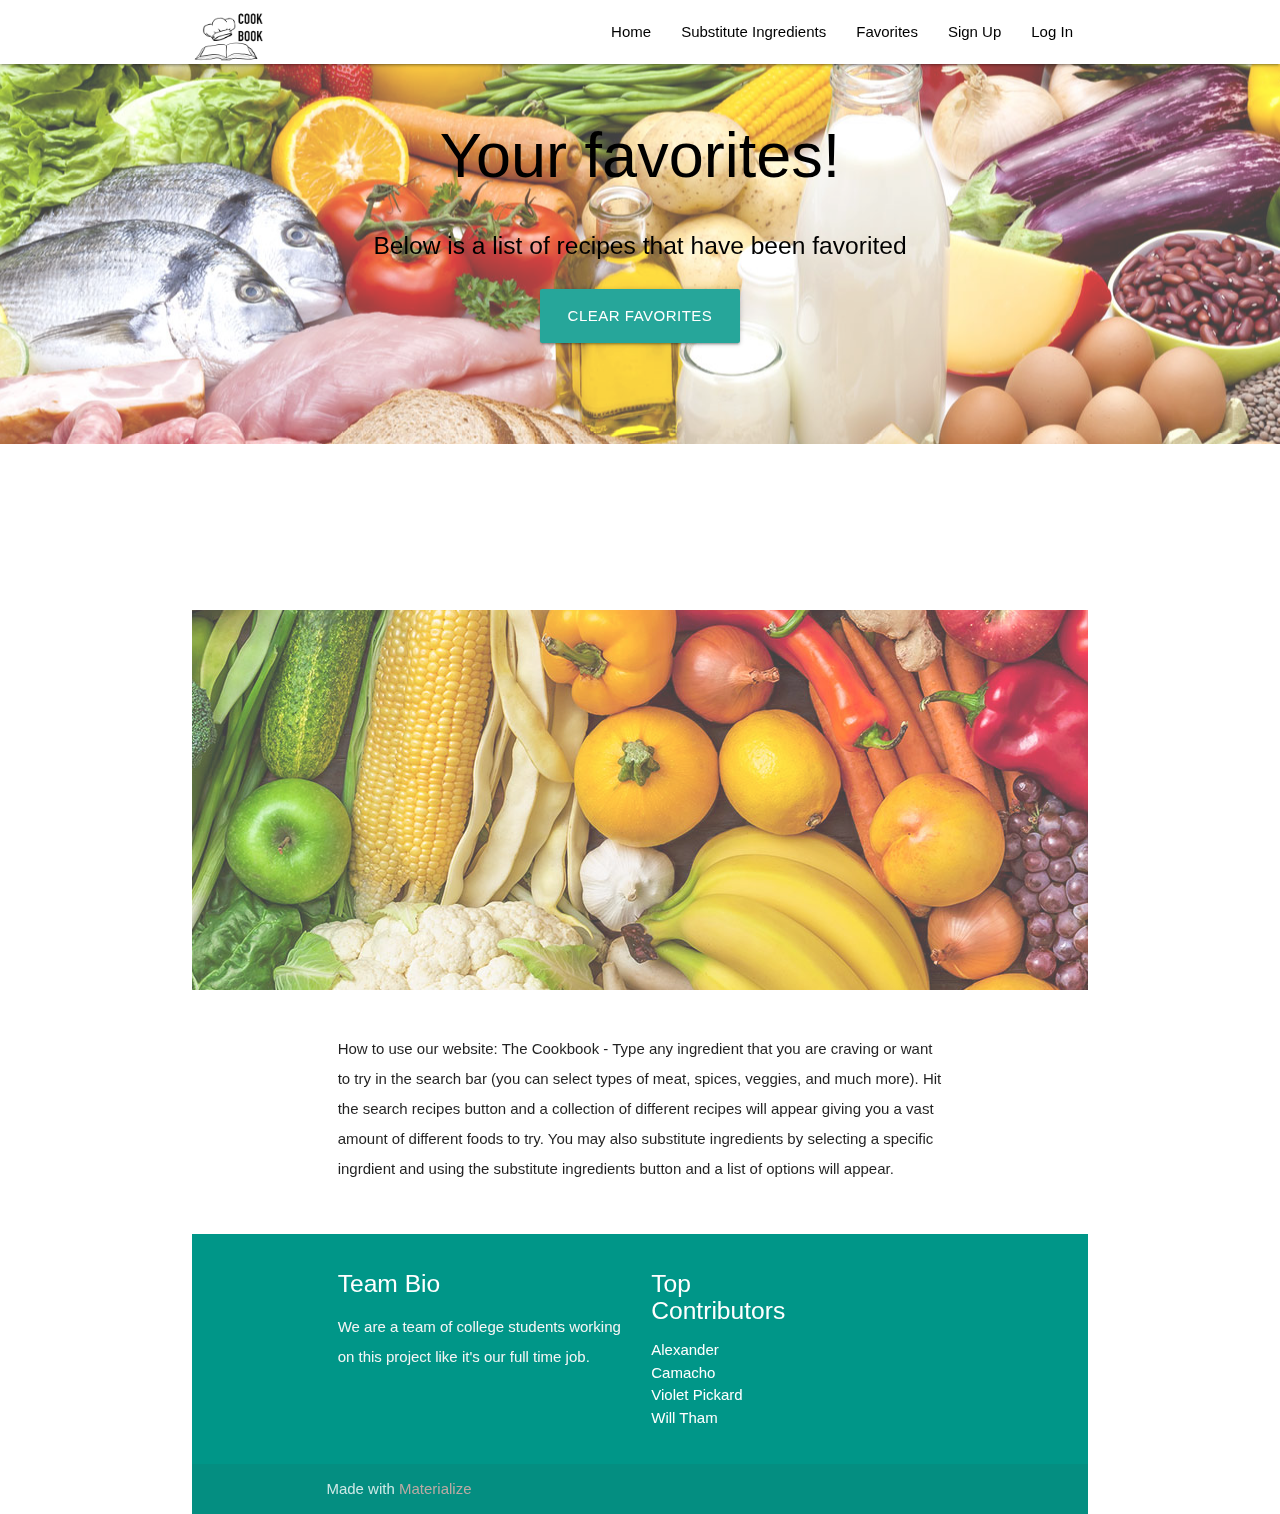
<file: favs.html>
<!DOCTYPE html>
<html lang="en">

<head>
  <meta http-equiv="Content-Type" content="text/html; charset=UTF-8" />
  <meta name="viewport" content="width=device-width, initial-scale=1" />
  <title>Cookbook</title>

  <!-- CSS  -->
  <link href="https://fonts.googleapis.com/icon?family=Material+Icons" rel="stylesheet">
  <link href="css/materialize.css" type="text/css" rel="stylesheet" media="screen,projection" />
  <link href="css/style.css" type="text/css" rel="stylesheet" media="screen,projection" />
</head>

<body>
  <nav class="white" role="navigation">
    <div class="nav-wrapper container">
      <a id="logo-container" href="index.html" class="brand-logo"><img width="75" height="auto"
          src="./assets/cookbooklogo2.png"></a>
      <ul class="right hide-on-med-and-down">
        <li><a href="index.html">Home</a></li>
        <li><a href="ingredients.html">Substitute Ingredients</a></li>
        <li><a href="favs.html">Favorites</a></li>
        <li><a href="signup.html">Sign Up</a></li>
        <li><a href="login.html">Log In</a></li>


      </ul>

      <ul id="nav-mobile" class="sidenav">
        <li><a href="index.html">Home</a></li>
        <li><a href="ingredients.html">Substitute Ingredients</a></li>
        <li><a href="favs.html">Favorites</a></li>
        <li><a href="signup.html">Sign Up</a></li>
        <li><a href="login.html">Log In</a></li>

      </ul>
      <a href="#" data-target="nav-mobile" class="sidenav-trigger"><i class="material-icons">menu</i></a>
    </div>
  </nav>

  <div id="index-banner" class="parallax-container">
    <div class="section no-pad-bot">
      <div class="container">
        <br><br>
        <h1 class="header center teal-text text-lighten-2">Your favorites!</h1>
        <div class="row center">
          <h5 class="header col s12 light">Below is a list of recipes that have been favorited</h5>
        </div>
        <div class="row center">
          <button href="#!" class="btn-large waves-effect waves-light teal lighten-1 clear-favorites">Clear
            Favorites</button>
        </div>
        <br><br>

      </div>
    </div>
    <div class="parallax"><img src="background1.jpg" alt="img1"></div>
  </div>


  <div class="container">
    <div class="section">



      <div class="favDisplay"></div>
      <!--   Recipe List Blocks   -->
      <div class="row">
        <div class="col s12 m4">
          <div class="icon-block">
            <h2 class="center brown-text"><i class="material-icons"></i></h2>
            <a></a>
            <p></p>
          </div>
        </div>

        <div class="col s12 m4">
          <div class="icon-block">
            <h2 class="center brown-text"><i class="material-icons"></i></h2>
            <h5 id="ingredient-name"></h5>
            <ul id="new-ingredients"></ul>
          </div>
        </div>

        <div class="col s12 m4">
          <div class="icon-block">
            <h2 class="center brown-text"><i class="material-icons"></i></h2>
            <a></a>
            <p></p>
          </div>
        </div>
      </div>
    </div>


    <div class="parallax-container valign-wrapper">
      <div class="section no-pad-bot">
        <div class="container">
          <div class="row center">
            <h5 class="header col s12 light"></h5>
          </div>
        </div>
      </div>
      <div class="parallax"><img src="background2.jpg" alt="img2"></div>
    </div>

    <div class="container">
      <div class="section">

        <div class="row">
          <div class="col s12 center">
            <h3><i class="mdi-content-send brown-text"></i></h3>
            <h4></h4>
            <p class="left-align light">How to use our website: The Cookbook - Type any ingredient that you are craving
              or want to try in the search bar (you can select types of meat, spices, veggies, and much more). Hit the
              search recipes button and a collection of different recipes will appear giving you a vast amount of
              different foods to try. You may also substitute ingredients by selecting a specific ingrdient and using
              the substitute ingredients button and a list of options will appear. </p>
          </div>
        </div>

      </div>
    </div>

    <footer class="page-footer teal">
      <div class="container">
        <div class="row">
          <div class="col l6 s12">
            <h5 class="white-text">Team Bio</h5>
            <p class="grey-text text-lighten-4">We are a team of college students working on this project like it's our
              full time job.</p>


          </div>
          <div class="col l3 s12">
            <h5 class="white-text">Top Contributors</h5>
            <ul>
              <li><a class="white-text" href="https://github.com/MrTavit">Alexander Camacho</a></li>
              <li><a class="white-text" href="https://github.com/vpickard707">Violet Pickard</a></li>
              <li><a class="white-text" href="https://github.com/willtham1">Will Tham</a></li>
              <!-- <li><a class="white-text" href="#!">Taj Shackelford</a></li> -->
            </ul>
          </div>
        </div>
      </div>
      <div class="footer-copyright">
        <div class="container">
          Made with <a class="brown-text text-lighten-3" href="http://materializecss.com">Materialize</a>
        </div>
      </div>
    </footer>


    <div id="favoritesModal" class="modal">

      <div class="modal-content">
        <div class="modal-header">
          <span class="close">&times;</span>
          <h2>Clear Favorites</h2>
        </div>
        <div class="modal-body">
          <p>Are you sure that you want to clear your favorites?</p>
        </div>
        <div class="modal-footer">
          <a href="#!" class="decline modal-close waves-ffect waves-red btn-flat">No</a>
          <a href="#!" class="confirm modal-close waves-ffect waves-green btn-flat">Yes</a>
        </div>
      </div>
    </div>

    <!--  Scripts-->
    <script src="https://code.jquery.com/jquery-3.5.1.min.js"
      integrity="sha256-9/aliU8dGd2tb6OSsuzixeV4y/faTqgFtohetphbbj0=" crossorigin="anonymous"></script>
    <script src="js/materialize.js"></script>
    <script src="js/init.js"></script>
    <script src="js/script.js"></script>
</body>

</html>
</file>
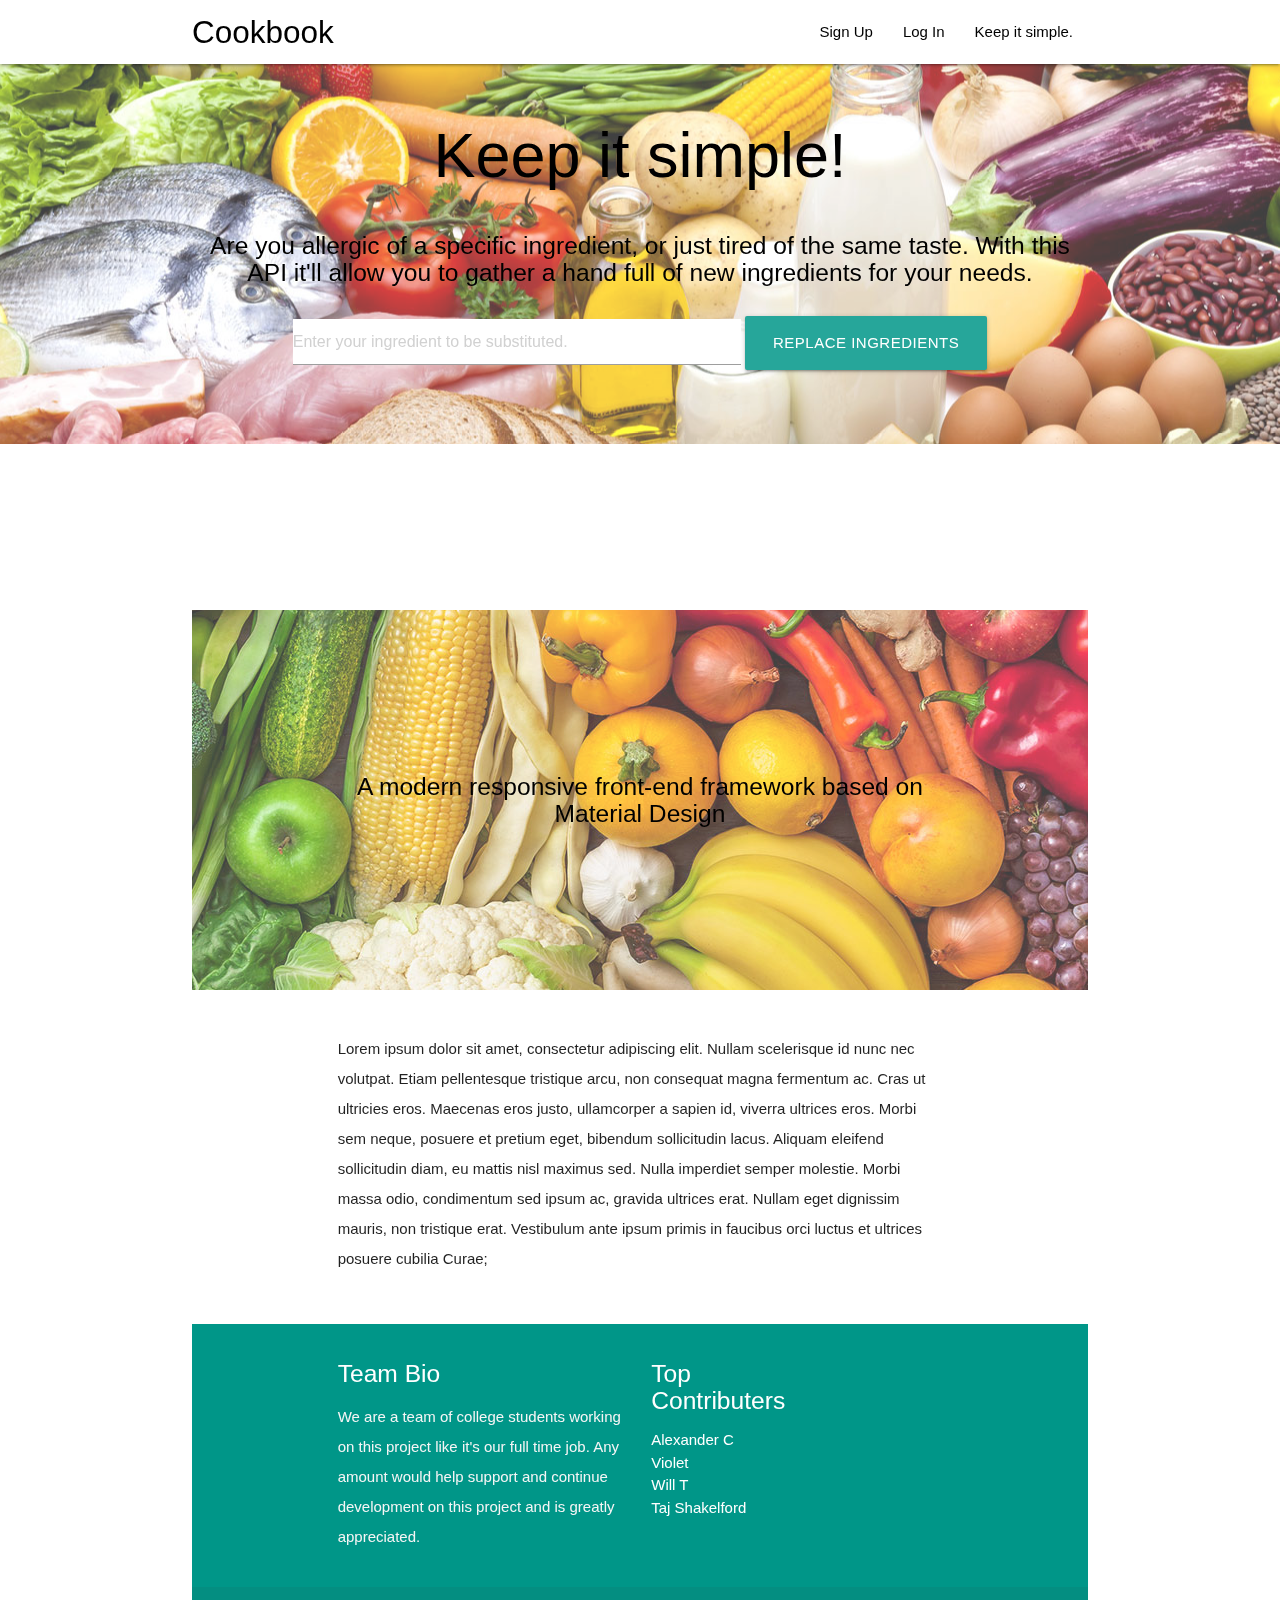
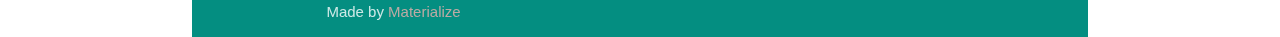
<file: index2.html>
<!DOCTYPE html>
<html lang="en">
<head>
  <meta http-equiv="Content-Type" content="text/html; charset=UTF-8"/>
  <meta name="viewport" content="width=device-width, initial-scale=1"/>
  <title>Cookbook</title>

  <!-- CSS  -->
  <link href="https://fonts.googleapis.com/icon?family=Material+Icons" rel="stylesheet">
  <link href="css/materialize.css" type="text/css" rel="stylesheet" media="screen,projection"/>
  <link href="css/style.css" type="text/css" rel="stylesheet" media="screen,projection"/>
</head>
<body>
    <nav class="white" role="navigation">
        <div class="nav-wrapper container">
          <a id="logo-container" href="index.html" class="brand-logo">Cookbook</a>
          <ul class="right hide-on-med-and-down">
            <li><a href="signup.html">Sign Up</a></li>
            <li><a href="login.html">Log In</a></li>
            <li><a href="index2.html">Keep it simple.</a></li>
    
          </ul>
    
          <ul id="nav-mobile" class="sidenav">
            <li><a href="signup.html">Sign Up</a></li>
            <li><a href="login.html">Log In</a></li>
            <li><a href="index2.html">Keep it simple.</a></li>
          </ul>
          <a href="#" data-target="nav-mobile" class="sidenav-trigger"><i class="material-icons">menu</i></a>
        </div>
      </nav>

  <div id="index-banner" class="parallax-container">
    <div class="section no-pad-bot">
      <div class="container">
        <br><br>
        <h1 class="header center teal-text text-lighten-2">Keep it simple!</h1>
        <div class="row center">
          <h5 class="header col s12 light">Are you allergic of a specific ingredient, or just tired of the same taste. With this API it'll allow you to gather a hand full of new ingredients for your needs.</h5>
        </div>
        <div class="row center">
          <input id = 'userIngredient' type="text" placeholder="Enter your ingredient to be substituted.">
          <button href="#!" id="replace-button" class="btn-large waves-effect waves-light teal lighten-1">Replace Ingredients</button>
        </div>
        <br><br>

      </div>
    </div>
    <div class="parallax"><img src="background1.jpg" alt="img1"></div>
  </div>


  <div class="container">
    <div class="section">

      <!--   Recipe List Blocks   -->
      <div class="row">
        <div class="col s12 m4">
          <div class="icon-block">
            <h2 class="center brown-text"><i class="material-icons"></i></h2>
            <a></a>
            <p></p>
          </div>
        </div>

        <div class="col s12 m4">
          <div class="icon-block">
            <h2 class="center brown-text"><i class="material-icons"></i></h2>
            <h5 id="ingredient-name"></h5>
            <ul id="new-ingredients"></ul>
          </div>
        </div>

        <div class="col s12 m4">
          <div class="icon-block">
            <h2 class="center brown-text"><i class="material-icons"></i></h2>
            <a></a>
            <p></p>
          </div>
        </div>
    </div>
  </div>


  <div class="parallax-container valign-wrapper">
    <div class="section no-pad-bot">
      <div class="container">
        <div class="row center">
          <h5 class="header col s12 light">A modern responsive front-end framework based on Material Design</h5>
        </div>
      </div>
    </div>
    <div class="parallax"><img src="background2.jpg" alt="img2"></div>
  </div>

  <div class="container">
    <div class="section">

      <div class="row">
        <div class="col s12 center">
          <h3><i class="mdi-content-send brown-text"></i></h3>
          <h4></h4>
          <p class="left-align light">Lorem ipsum dolor sit amet, consectetur adipiscing elit. Nullam scelerisque id nunc nec volutpat. Etiam pellentesque tristique arcu, non consequat magna fermentum ac. Cras ut ultricies eros. Maecenas eros justo, ullamcorper a sapien id, viverra ultrices eros. Morbi sem neque, posuere et pretium eget, bibendum sollicitudin lacus. Aliquam eleifend sollicitudin diam, eu mattis nisl maximus sed. Nulla imperdiet semper molestie. Morbi massa odio, condimentum sed ipsum ac, gravida ultrices erat. Nullam eget dignissim mauris, non tristique erat. Vestibulum ante ipsum primis in faucibus orci luctus et ultrices posuere cubilia Curae;</p>
        </div>
      </div>

    </div>
  </div>

  <footer class="page-footer teal">
    <div class="container">
      <div class="row">
        <div class="col l6 s12">
          <h5 class="white-text">Team Bio</h5>
          <p class="grey-text text-lighten-4">We are a team of college students working on this project like it's our full time job. Any amount would help support and continue development on this project and is greatly appreciated.</p>


        </div>
        <div class="col l3 s12">
          <h5 class="white-text">Top Contributers</h5>
          <ul>
            <li><a class="white-text" href="#!">Alexander C</a></li>
            <li><a class="white-text" href="#!">Violet</a></li>
            <li><a class="white-text" href="#!">Will T</a></li>
            <li><a class="white-text" href="#!">Taj Shakelford</a></li>
          </ul>
        </div>
      </div>
    </div>
    <div class="footer-copyright">
      <div class="container">
      Made by <a class="brown-text text-lighten-3" href="http://materializecss.com">Materialize</a>
      </div>
    </div>
  </footer>


  <!--  Scripts-->
  <script
  src="https://code.jquery.com/jquery-3.5.1.min.js"
  integrity="sha256-9/aliU8dGd2tb6OSsuzixeV4y/faTqgFtohetphbbj0="
  crossorigin="anonymous"
></script>
  <script src="js/materialize.js"></script>
  <script src="js/init.js"></script>
  <script src="js/script.js"></script>
  </body>
</html>
</file>
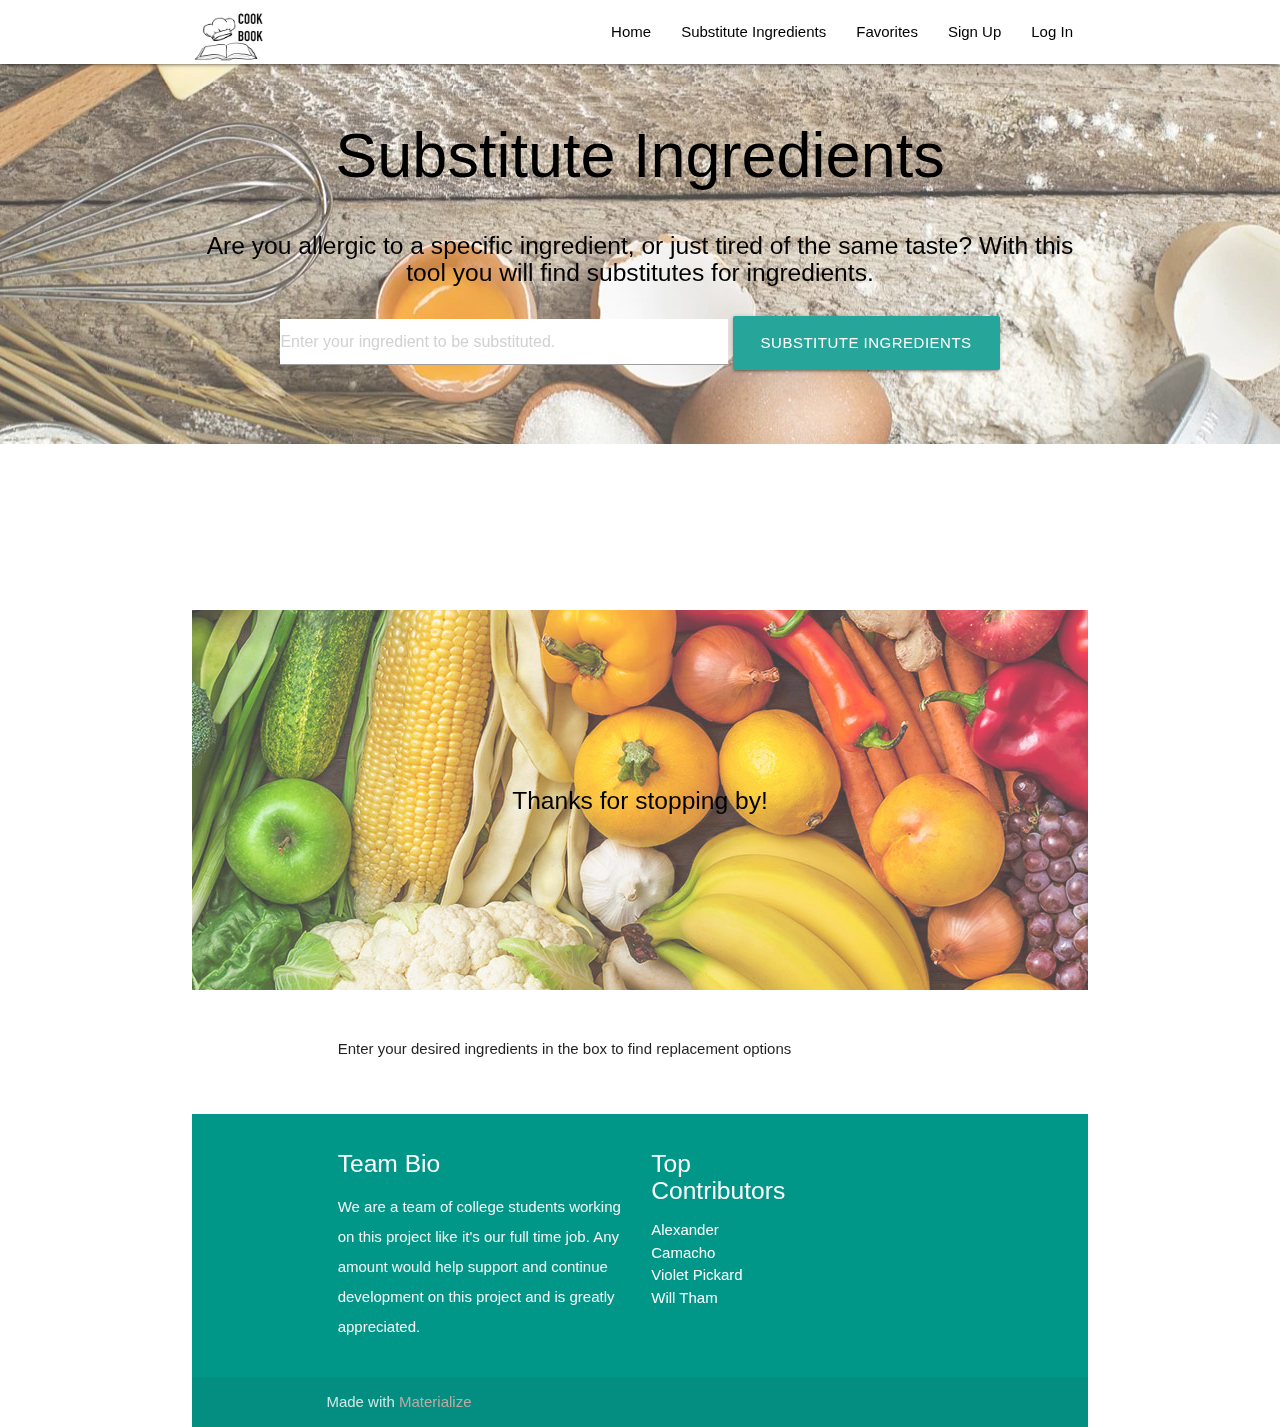
<file: ingredients.html>
<!DOCTYPE html>
<html lang="en">

<head>
  <meta http-equiv="Content-Type" content="text/html; charset=UTF-8" />
  <meta name="viewport" content="width=device-width, initial-scale=1" />
  <title>Cookbook</title>

  <!-- CSS  -->
  <link href="https://fonts.googleapis.com/icon?family=Material+Icons" rel="stylesheet">
  <link href="css/materialize.css" type="text/css" rel="stylesheet" media="screen,projection" />
  <link href="css/style.css" type="text/css" rel="stylesheet" media="screen,projection" />
</head>

<body>
  <nav class="white" role="navigation">
    <div class="nav-wrapper container">
      <a id="logo-container" href="index.html" class="brand-logo"><img width="75" height="auto"
          src="./assets/cookbooklogo2.png"></a>
      <ul class="right hide-on-med-and-down">
        <li><a href="index.html">Home</a></li>
        <li><a href="ingredients.html">Substitute Ingredients</a></li>
        <li><a href="favs.html">Favorites</a></li>
        <li><a href="signup.html">Sign Up</a></li>
        <li><a href="login.html">Log In</a></li>


      </ul>

      <ul id="nav-mobile" class="sidenav">
        <li><a href="index.html">Home</a></li>
        <li><a href="ingredients.html">Substitute Ingredients</a></li>
        <li><a href="favs.html">Favorites</a></li>
        <li><a href="signup.html">Sign Up</a></li>
        <li><a href="login.html">Log In</a></li>


      </ul>
      <a href="#" data-target="nav-mobile" class="sidenav-trigger"><i class="material-icons">menu</i></a>
    </div>
  </nav>

  <div id="index-banner" class="parallax-container">
    <div class="section no-pad-bot">
      <div class="container">
        <br><br>
        <h1 class="header center teal-text text-lighten-2">Substitute Ingredients</h1>
        <div class="row center">
          <h5 class="header col s12 light">Are you allergic to a specific ingredient, or just tired of the same taste?
            With this tool you will find substitutes for ingredients.</h5>
        </div>
        <div class="row center">
          <input id='userIngredient' type="text" placeholder="Enter your ingredient to be substituted.">
          <button href="#!" id="replace-button" class="btn-large waves-effect waves-light teal lighten-1">Substitute
            Ingredients</button>
        </div>
        <br><br>

      </div>
    </div>
    <div class="parallax"><img src="ingredients.jpg" alt="img2"></div>
  </div>


  <div class="container">
    <div class="section">

      <!--   Recipe List Blocks   -->
      <div class="row">
        <div class="col s12 m4">
          <div class="icon-block">
            <h2 class="center brown-text"><i class="material-icons"></i></h2>
            <a></a>
            <p></p>
          </div>
        </div>

        <div class="col s12 m4">
          <div class="icon-block">
            <h2 class="center brown-text"><i class="material-icons"></i></h2>
            <h5 id="ingredient-name"></h5>
            <ul id="new-ingredients"></ul>
          </div>
        </div>

        <div class="col s12 m4">
          <div class="icon-block">
            <h2 class="center brown-text"><i class="material-icons"></i></h2>
            <a></a>
            <p></p>
          </div>
        </div>
      </div>
    </div>


    <div class="parallax-container valign-wrapper">
      <div class="section no-pad-bot">
        <div class="container">
          <div class="row center">
            <h5 class="header col s12 light">Thanks for stopping by!</h5>
          </div>
        </div>
      </div>
      <div class="parallax"><img src="background2.jpg" alt="img2"></div>
    </div>

    <div class="container">
      <div class="section">

        <div class="row">
          <div class="col s12 center">
            <h3><i class="mdi-content-send brown-text"></i></h3>
            <h4></h4>
            <p class="left-align light">Enter your desired ingredients in the box to find replacement options</p>
          </div>
        </div>

      </div>
    </div>

    <footer class="page-footer teal">
      <div class="container">
        <div class="row">
          <div class="col l6 s12">
            <h5 class="white-text">Team Bio</h5>
            <p class="grey-text text-lighten-4">We are a team of college students working on this project like it's our
              full time job. Any amount would help support and continue development on this project and is greatly
              appreciated.</p>


          </div>
          <div class="col l3 s12">
            <h5 class="white-text">Top Contributors</h5>
            <ul>
              <li><a class="white-text" href="https://github.com/MrTavit">Alexander Camacho</a></li>
              <li><a class="white-text" href="https://github.com/vpickard707">Violet Pickard</a></li>
              <li><a class="white-text" href="https://github.com/willtham1">Will Tham</a></li>
              <!-- <li><a class="white-text" href="#!">Taj Shackelford</a></li> -->
            </ul>
          </div>
        </div>
      </div>
      <div class="footer-copyright">
        <div class="container">
          Made with <a class="brown-text text-lighten-3" href="http://materializecss.com">Materialize</a>
        </div>
      </div>
    </footer>


    <!--  Scripts-->
    <script src="https://code.jquery.com/jquery-3.5.1.min.js"
      integrity="sha256-9/aliU8dGd2tb6OSsuzixeV4y/faTqgFtohetphbbj0=" crossorigin="anonymous"></script>
    <script src="js/materialize.js"></script>
    <script src="js/init.js"></script>
    <script src="js/script.js"></script>
</body>

</html>
</file>
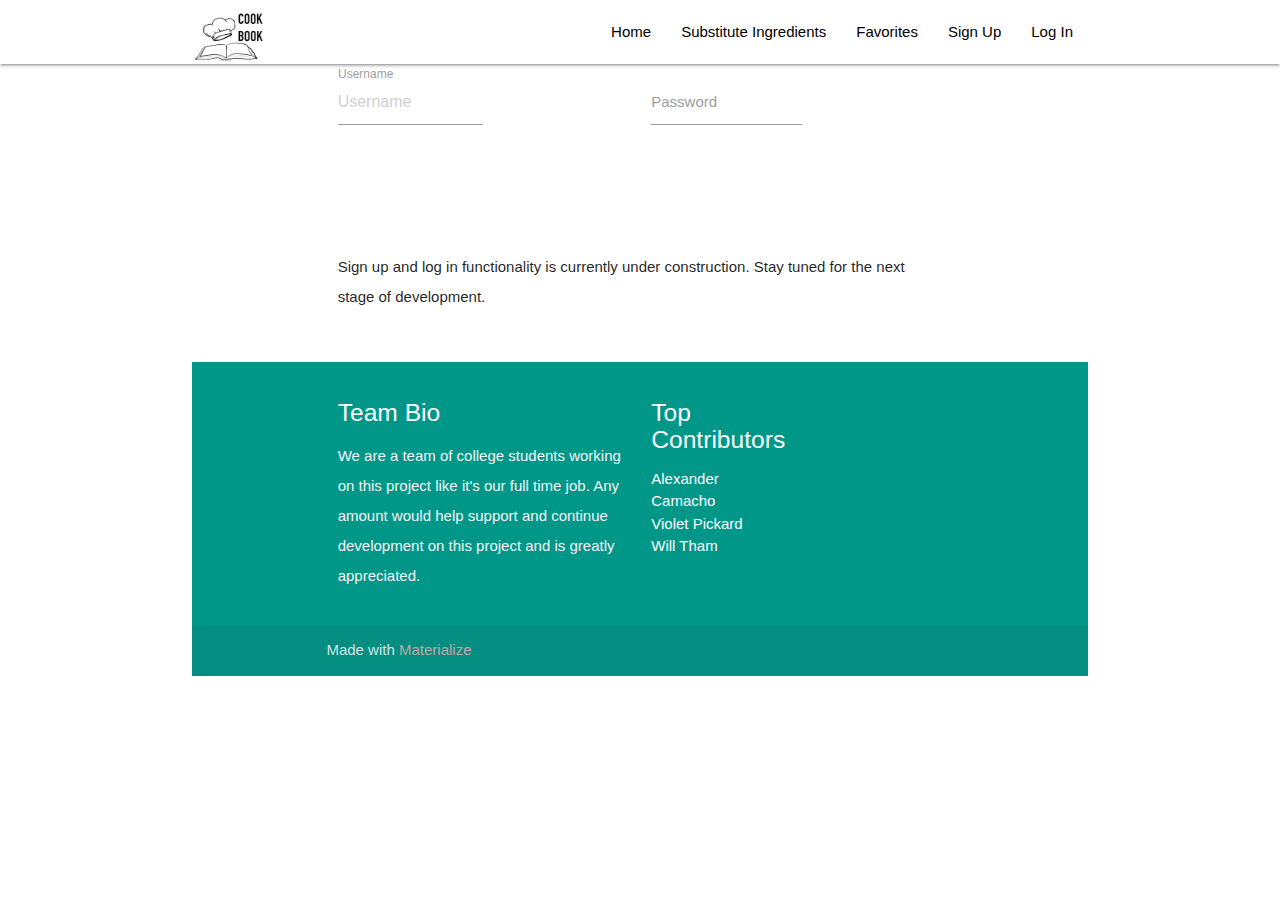
<file: login.html>
<!DOCTYPE html>
<html lang="en">

<head>
  <meta http-equiv="Content-Type" content="text/html; charset=UTF-8" />
  <meta name="viewport" content="width=device-width, initial-scale=1" />
  <title>Cookbook</title>

  <!-- CSS  -->
  <link href="https://fonts.googleapis.com/icon?family=Material+Icons" rel="stylesheet">
  <link href="css/materialize.css" type="text/css" rel="stylesheet" media="screen,projection" />
  <link href="css/style.css" type="text/css" rel="stylesheet" media="screen,projection" />
</head>

<body>
  <nav class="white" role="navigation">
    <div class="nav-wrapper container">
      <a id="logo-container" href="index.html" class="brand-logo"><img width="75" height="auto"
          src="./assets/cookbooklogo2.png"></a>
      <ul class="right hide-on-med-and-down">
        <li><a href="index.html">Home</a></li>
        <li><a href="ingredients.html">Substitute Ingredients</a></li>
        <li><a href="favs.html">Favorites</a></li>
        <li><a href="signup.html">Sign Up</a></li>
        <li><a href="login.html">Log In</a></li>

      </ul>

      <ul id="nav-mobile" class="sidenav">
        <li><a href="index.html">Home</a></li>
        <li><a href="ingredients.html">Substitute Ingredients</a></li>
        <li><a href="favs.html">Favorites</a></li>
        <li><a href="signup.html">Sign Up</a></li>
        <li><a href="login.html">Log In</a></li>

      </ul>
      <a href="#" data-target="nav-mobile" class="sidenav-trigger"><i class="material-icons">menu</i></a>
    </div>
  </nav>

  <div class="container">
    <div class="row">
      <form class="col s12">
        <div class="row">
          <div class=container>
            <div class="input-field col s6">
              <input placeholder="Username" id="username" type="text" class="validate">
              <label for="username">Username</label>
            </div>
            <div class="row">
              <div class="input-field col s6">
                <input id="password" type="password" class="validate">
                <label for="password">Password</label>
              </div>
            </div>
          </div>
      </form>
    </div>
  </div>

  <div class="container">
    <div class="section">

      <div class="row">
        <div class="col s12 center">
          <h3><i class="mdi-content-send brown-text"></i></h3>
          <h4></h4>
          <p class="left-align light">Sign up and log in functionality is currently under construction. Stay tuned for
            the next stage of development.</p>
        </div>
      </div>

    </div>
  </div>

  <footer class="page-footer teal">
    <div class="container">
      <div class="row">
        <div class="col l6 s12">
          <h5 class="white-text">Team Bio</h5>
          <p class="grey-text text-lighten-4">We are a team of college students working on this project like it's our
            full time job. Any amount would help support and continue development on this project and is greatly
            appreciated.</p>


        </div>
        <div class="col l3 s12">
          <h5 class="white-text">Top Contributors</h5>
          <ul>
            <li><a class="white-text" href="https://github.com/MrTavit">Alexander Camacho</a></li>
            <li><a class="white-text" href="https://github.com/vpickard707">Violet Pickard</a></li>
            <li><a class="white-text" href="https://github.com/willtham1">Will Tham</a></li>
            <!-- <li><a class="white-text" href="#!">Taj Shackelford</a></li> -->
          </ul>
        </div>
      </div>
    </div>
    <div class="footer-copyright">
      <div class="container">
        Made with <a class="brown-text text-lighten-3" href="http://materializecss.com">Materialize</a>
      </div>
    </div>
  </footer>


  <!--  Scripts-->
  <script src="https://code.jquery.com/jquery-3.5.1.min.js"
    integrity="sha256-9/aliU8dGd2tb6OSsuzixeV4y/faTqgFtohetphbbj0=" crossorigin="anonymous"></script>
  <script src="js/materialize.js"></script>
  <script src="js/init.js"></script>
  <script src="js/script.js"></script>
</body>

</html>
</file>
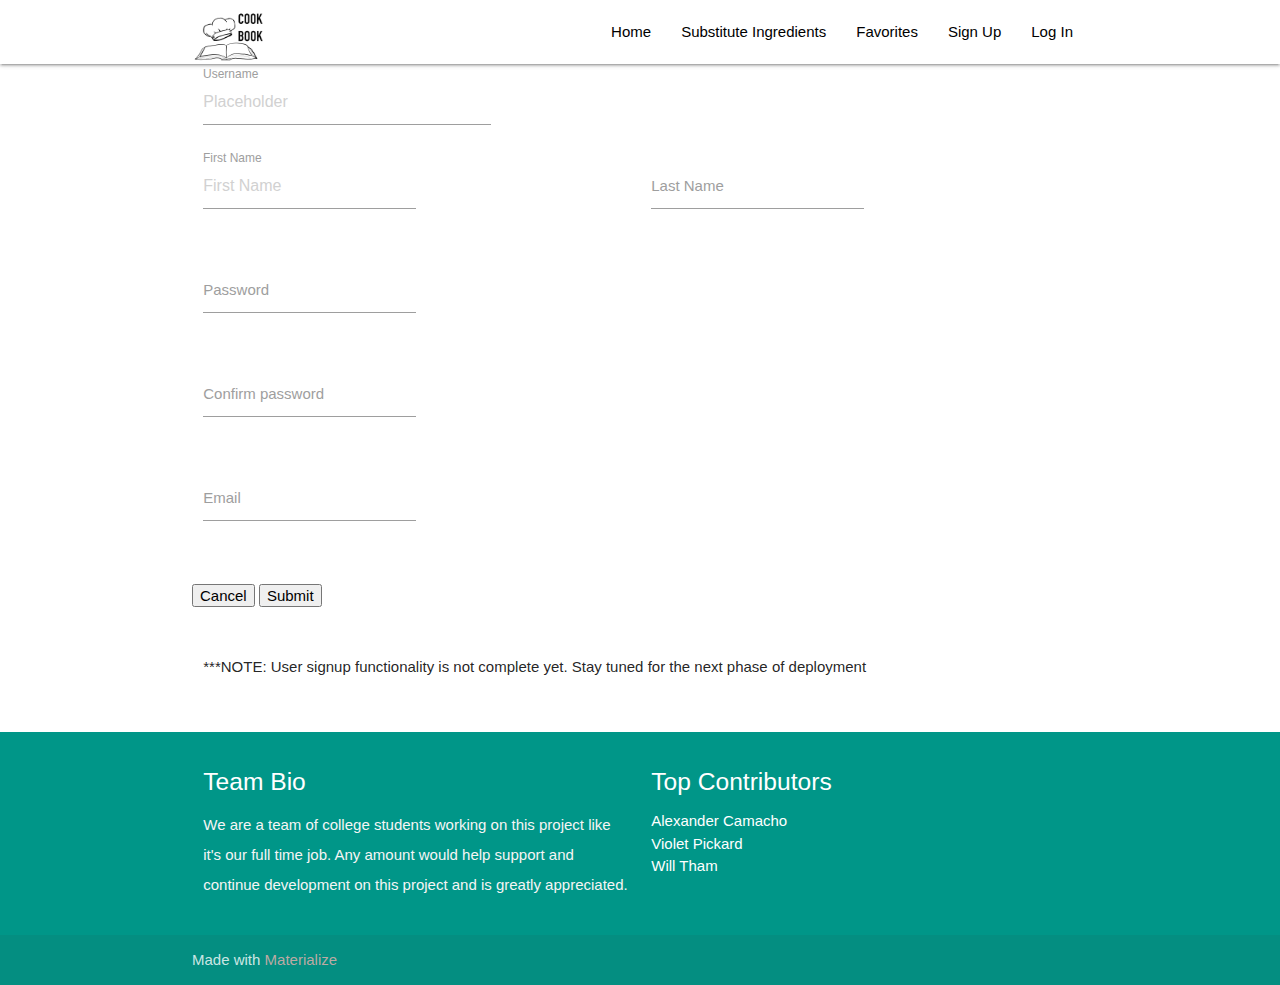
<file: signup.html>
<!DOCTYPE html>
<html lang="en">

<head>
  <meta http-equiv="Content-Type" content="text/html; charset=UTF-8" />
  <meta name="viewport" content="width=device-width, initial-scale=1" />
  <title>Cookbook</title>

  <!-- CSS  -->
  <link href="https://fonts.googleapis.com/icon?family=Material+Icons" rel="stylesheet">
  <link href="css/materialize.css" type="text/css" rel="stylesheet" media="screen,projection" />
  <link href="css/style.css" type="text/css" rel="stylesheet" media="screen,projection" />
</head>

<body>
  <nav class="white" role="navigation">
    <div class="nav-wrapper container">
      <a id="logo-container" href="index.html" class="brand-logo"><img width="75" height="auto"
          src="./assets/cookbooklogo2.png"></a>
      <ul class="right hide-on-med-and-down">
        <li><a href="index.html">Home</a></li>
        <li><a href="ingredients.html">Substitute Ingredients</a></li>
        <li><a href="favs.html">Favorites</a></li>
        <li><a href="signup.html">Sign Up</a></li>
        <li><a href="login.html">Log In</a></li>

      </ul>

      <ul id="nav-mobile" class="sidenav">
        <li><a href="index.html">Home</a></li>
        <li><a href="ingredients.html">Substitute Ingredients</a></li>
        <li><a href="favs.html">Favorites</a></li>
        <li><a href="signup.html">Sign Up</a></li>
        <li><a href="login.html">Log In</a></li>

      </ul>
      <a href="#" data-target="nav-mobile" class="sidenav-trigger"><i class="material-icons">menu</i></a>
    </div>
  </nav>

  <div class="container">
    <div class="row">
      <form class="col s12">
        <div class="row">
          <div class="input-field col s8">
            <input placeholder="Placeholder" id="username" type="text" class="validate">
            <label for="username">Username</label>
          </div>
          <div class="input-field col s6">
            <input placeholder="First Name" id="first_name" type="text" class="validate">
            <label for="first_name">First Name</label>
          </div>
          <div class="input-field col s6">
            <input id="last_name" type="text" class="validate">
            <label for="last_name">Last Name</label>
          </div>
        </div>
        <div class="row">
          <div class="input-field col s6">
            <input id="password" type="password" class="validate">
            <label for="password">Password</label>
          </div>
        </div>
        <div class="row">
          <div class="input-field col s6">
            <input id="confirm_password" type="password" class="validate">
            <label for="confirm_password">Confirm password</label>
          </div>
        </div>
        <div class="row">
          <div class="input-field col s6">
            <input id="email" type="email" class="validate">
            <label for="email">Email</label>
          </div>
        </div>
      </form>
    </div>

    <div class="clearfix">
      <button type="button" class="cancelbtn">Cancel</button>
      <button type="submit" class="signupbtn">Submit</button>
    </div>
  </div>

  <div class="container">
    <div class="section">

      <div class="row">
        <div class="col s12 center">
          <h3><i class="mdi-content-send brown-text"></i></h3>
          <h4></h4>
          <p class="left-align light">***NOTE: User signup functionality is not complete yet. Stay tuned for the next
            phase of deployment</p>
        </div>
      </div>

    </div>
  </div>

  <footer class="page-footer teal">
    <div class="container">
      <div class="row">
        <div class="col l6 s12">
          <h5 class="white-text">Team Bio</h5>
          <p class="grey-text text-lighten-4">We are a team of college students working on this project like it's our
            full time job. Any amount would help support and continue development on this project and is greatly
            appreciated.</p>


        </div>
        <div class="col l3 s12">
          <h5 class="white-text">Top Contributors</h5>
          <ul>
            <li><a class="white-text" href="https://github.com/MrTavit">Alexander Camacho</a></li>
            <li><a class="white-text" href="https://github.com/vpickard707">Violet Pickard</a></li>
            <li><a class="white-text" href="https://github.com/willtham1">Will Tham</a></li>
            <!-- <li><a class="white-text" href="#!">Taj Shackelford</a></li> -->
          </ul>
        </div>
      </div>
    </div>
    <div class="footer-copyright">
      <div class="container">
        Made with <a class="brown-text text-lighten-3" href="http://materializecss.com">Materialize</a>
      </div>
    </div>
  </footer>


  <!--  Scripts-->
  <script src="https://code.jquery.com/jquery-3.5.1.min.js"
    integrity="sha256-9/aliU8dGd2tb6OSsuzixeV4y/faTqgFtohetphbbj0=" crossorigin="anonymous"></script>
  <script src="js/materialize.js"></script>
  <script src="js/init.js"></script>
  <script src="js/script.js"></script>
</body>

</html>
</file>
<file: css/style.css>
/* Custom Stylesheet */
/**
 * Use this file to override Materialize files so you can update
 * the core Materialize files in the future
 *
 * Made By MaterializeCSS.com
 */

nav ul a,
nav .brand-logo {
  color: black;
}

p {
  line-height: 2rem;
}

.sidenav-trigger {
  color: black;
}

.parallax-container {
  min-height: 380px;
  line-height: 0;
  height: auto;
  color: black;
}
  .parallax-container .section {
    width: 100%;
  }

@media only screen and (max-width : 992px) {
  .parallax-container .section {
    position: absolute;
    top: 40%;
  }
  #index-banner .section {
    top: 10%;
  }
}

@media only screen and (max-width : 600px) {
  #index-banner .section {
    top: 0;
  }
}

.icon-block {
  padding: 0 15px;
}
.icon-block .material-icons {
  font-size: inherit;
}

footer.page-footer {
  margin: 0;
}

.parallax {
  opacity: 0.75;
}

.recipe-card {
  display: none;
}
</file>
